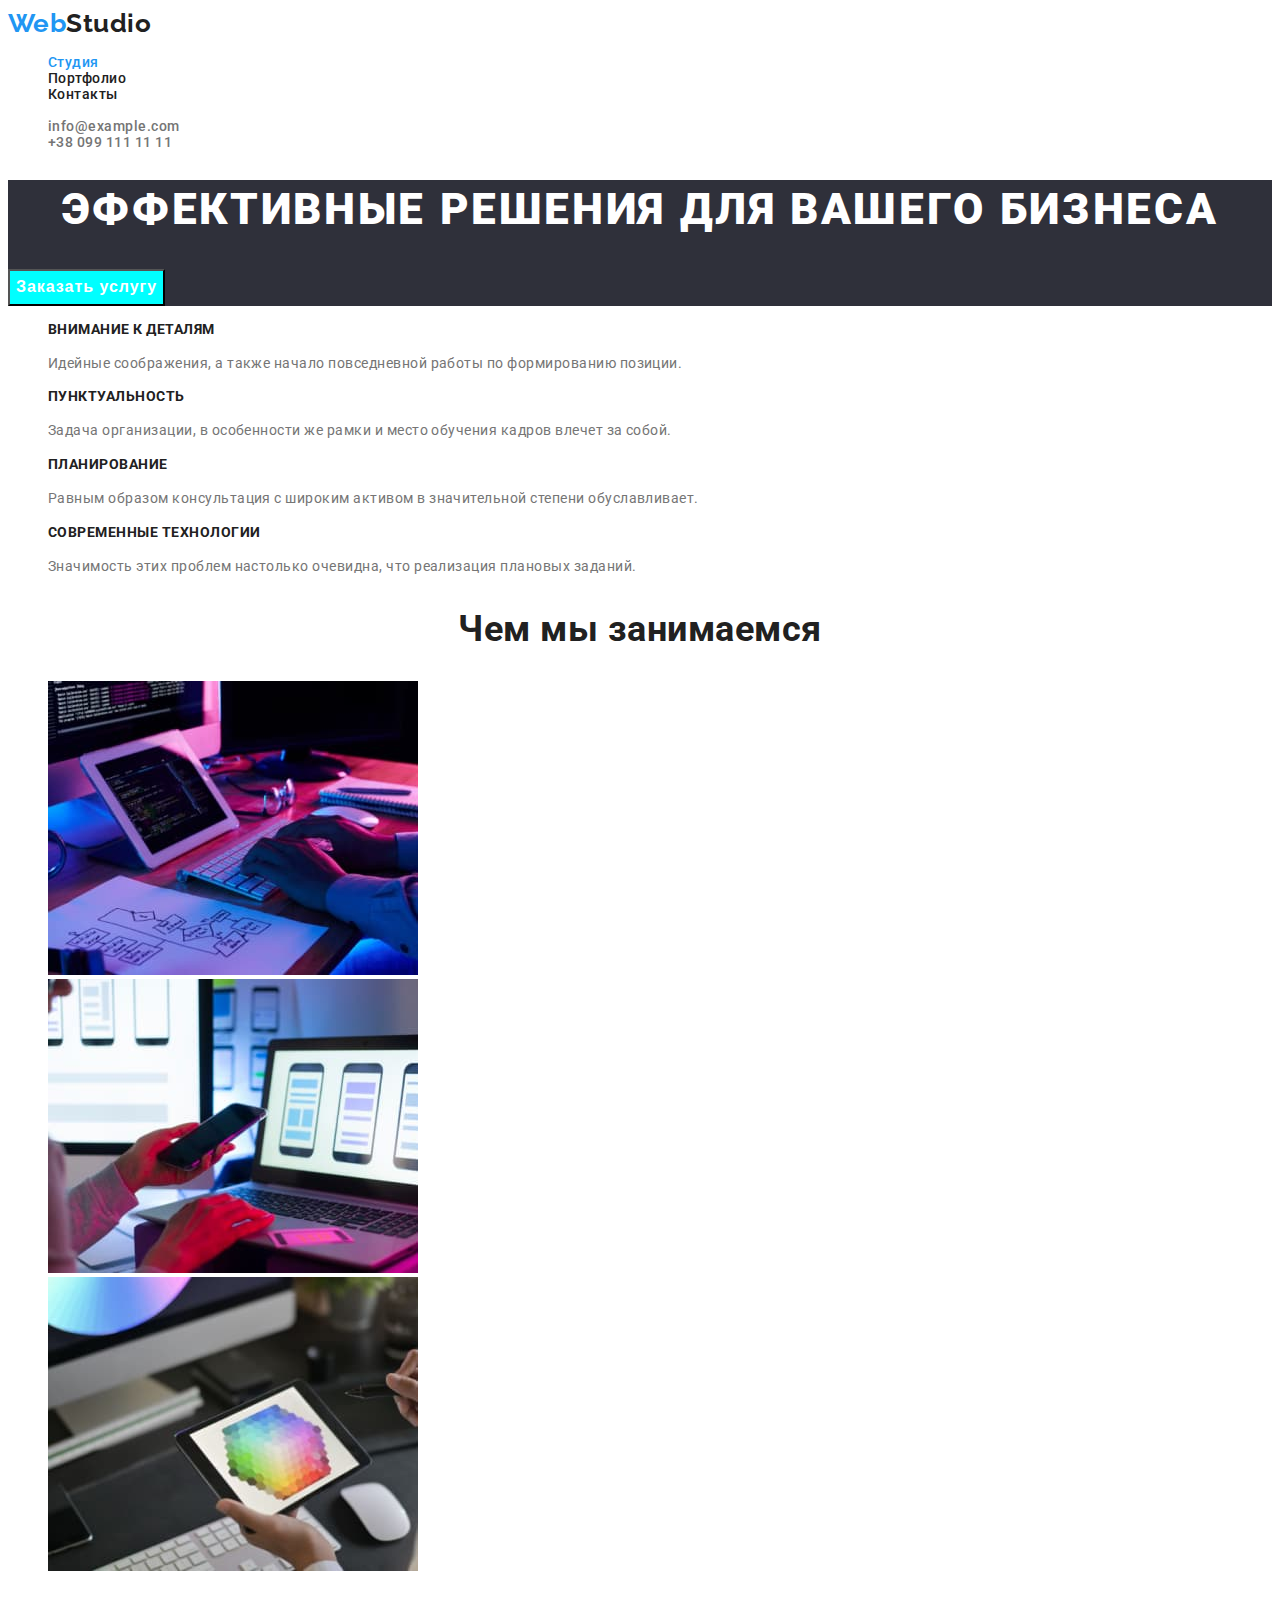
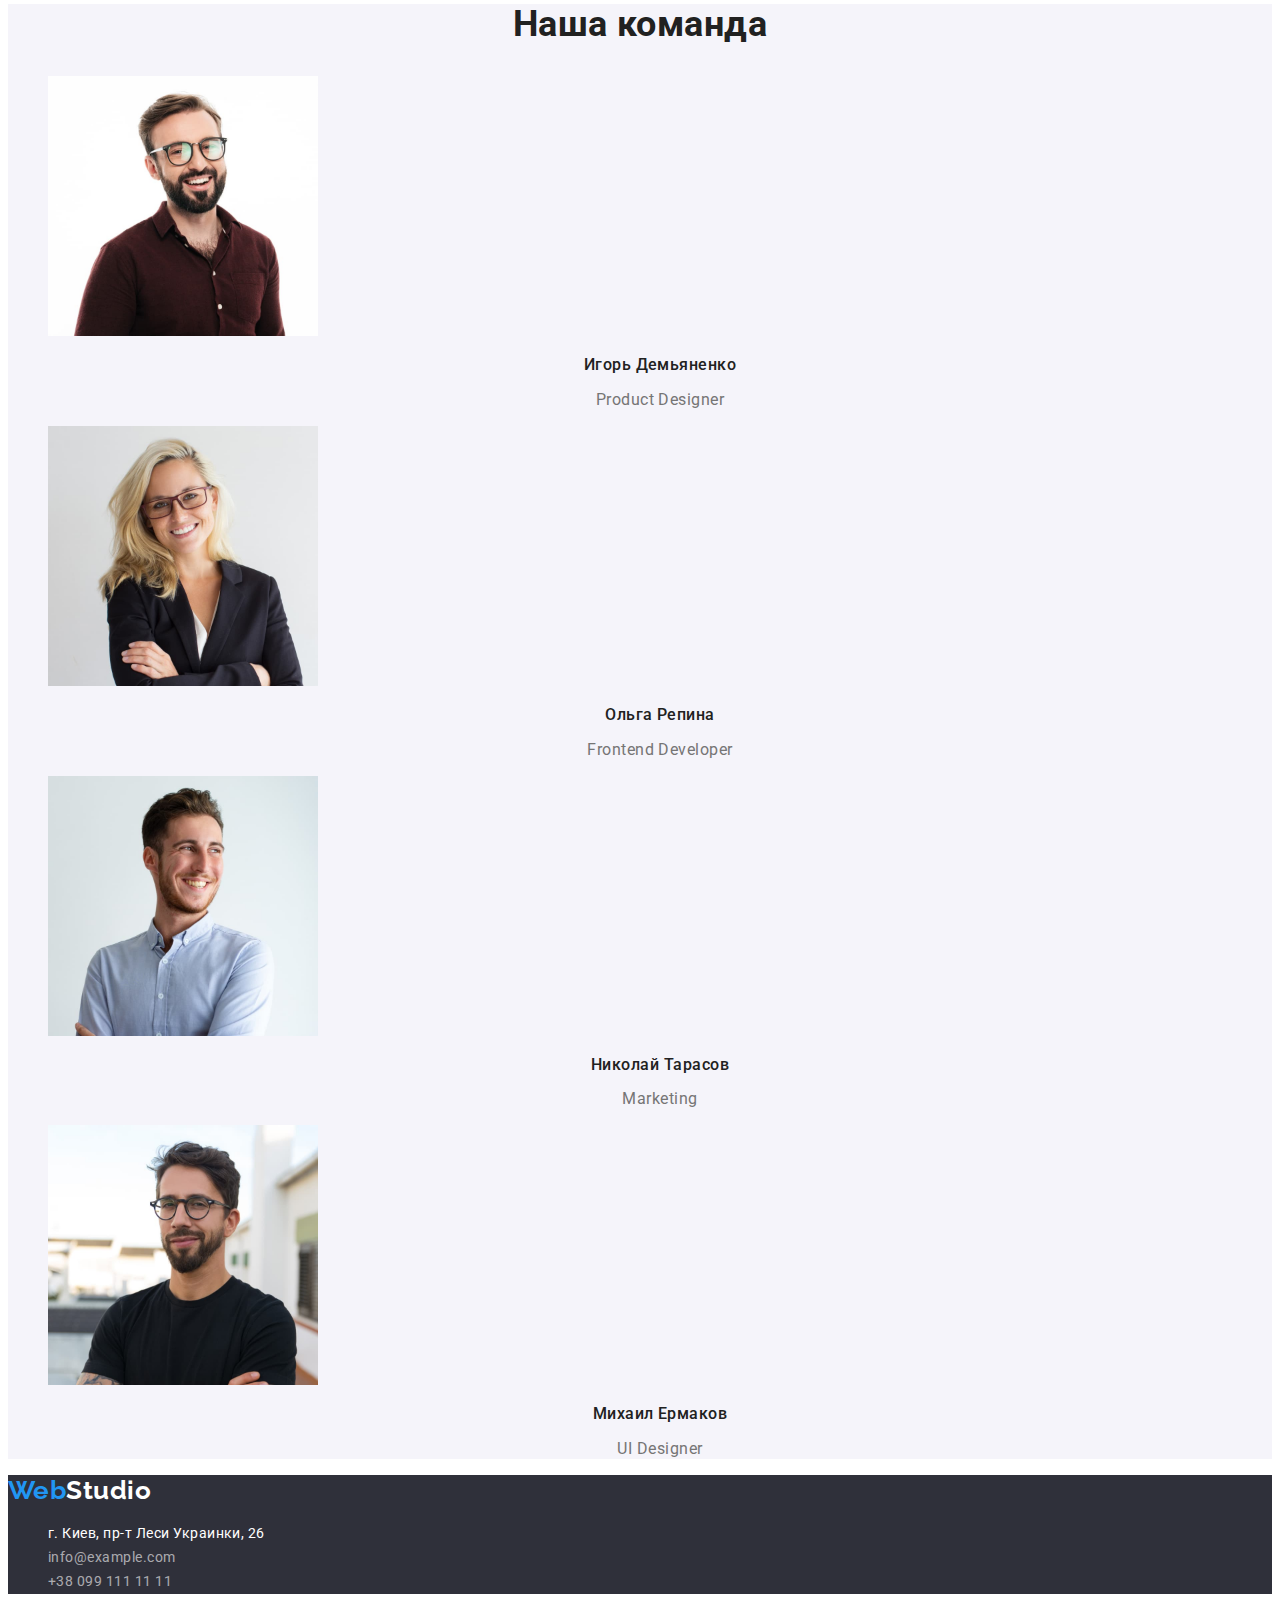
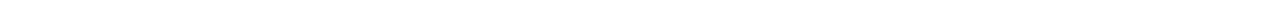
<file: index.html>
<!DOCTYPE html>
<html lang="en">
<head>
    <meta charset="UTF-8">
    <meta http-equiv="X-UA-Compatible" content="IE=edge">
    <meta name="viewport" content="width=device-width, initial-scale=1.0">
    <link rel="preconnect" href="https://fonts.googleapis.com">
    <link rel="preconnect" href="https://fonts.gstatic.com" crossorigin>
    <title>Студия</title>
    <link href="https://fonts.googleapis.com/css2?family=Raleway:wght@700&family=Roboto:wght@400;500;700;900&display=swap"
        rel="stylesheet">
    <link rel="stylesheet" href="./css/style.css">
</head>
<body>
    <!-- Хеддер -->
    <header>
        <nav>
            <a class="logo link" href="/"><span class="logo-accent">Web</span>Studio</a>
            <ul class="list">
                <li class="menu-item"><a class="link-nav current link" href="">Студия</a></li>
                <li class="menu-item"><a class="link-nav link" href="./portfolio.html">Портфолио</a></li>
                <li class="menu-item"><a class="link-nav link" href="#contacs">Контакты</a></li>
            </ul>
        </nav>
        <ul class="list">
            <li class="menu-item"><a class="link-contact link" href="mailto:nfo@example.com">info@example.com</a></li>
            <li class="menu-item"><a class="link-contact link" href="tel+380991111111">+38 099 111 11 11</a></li>
        </ul>
    </header>
   <main>
       <!-- Герой -->
        <section class="hero">
            <h1 class="hero-header">Эффективные решения для вашего бизнеса</h1>
            <button class="hero-button" type="button">Заказать услугу</button>
        </section>
        <!-- Наши способности -->
        <section>
            <!-- h2 который спрячется за стилями -->
            <ul class="list">
                <li>
                    <h3 class="page-stronges">Внимание к деталям</h3>
                    <p class="text-strong">Идейные соображения, а также начало повседневной работы по формированию позиции.</p>
                </li>
                <li>
                    <h3 class="page-stronges">Пунктуальность</h3>
                    <p class="text-strong">Задача организации, в особенности же рамки и место обучения кадров влечет за собой.</p>
                </li>
                <li>
                    <h3 class="page-stronges">Планирование</h3>
                    <p class="text-strong">Равным образом консультация с широким активом в значительной степени обуславливает.</p>
                </li>
                <li>
                    <h3 class="page-stronges">Современные технологии</h3>
                    <p class="text-strong">Значимость этих проблем настолько очевидна, что реализация плановых заданий.</p>
                </li>
            </ul>
        </section>
        <!-- чем мы занимаемся -->
        <section>
            <h2 class="what-we-do">Чем мы занимаемся</h2>
            <ul class="list">
                <li><img src="./image/img.jpg" alt="клавиатура" width="370"></li>
                <li><img src="./image/img1.jpg" alt="телефон" width="370"></li>
                <li><img src="./image/img2.jpg" alt="набор цветов" width="370"></li>
            </ul>
        </section>
        <!-- Наша команда -->
        <section class="our-team">
            <h2 class="team">Наша команда</h2>
            <ul class="list">
                <li>
                    <img src="./image/demjanenko.jpg" alt="Игорь Демьяненко" width="270">
                    <h3 class="team-names">Игорь Демьяненко</h3>
                    <p class="team-position">Product Designer</p>
                </li>
                <li>
                    <img src="./image/repena.jpg" alt="Ольга Репина" width="270">
                    <h3 class="team-names">Ольга Репина</h3>
                    <p class="team-position">Frontend Developer</p>
                </li>
                <li>
                    <img src="./image/tarasov.jpg" alt="Николай Тарасов" width="270">
                    <h3 class="team-names">Николай Тарасов</h3>
                    <p class="team-position">Marketing</p>
                </li>
                <li>
                    <img src="./image/ermakov.jpg" alt="Михаил Ермаков" width="270">
                    <h3 class="team-names">Михаил Ермаков</h3>
                    <p class="team-position">UI Designer</p>
                </li>
            </ul>
        </section>
   </main>
<!-- Футер -->
   <footer class="footer">
    <a class="logo-footer logo link" href="/"><span class="logo-accent">Web</span>Studio</a>
    <address id="contacs" class="address-list">
        <ul class="list">
            <li class="footer-item"><a class="adress-text link" href="">г. Киев, пр-т Леси Украинки, 26</a></li>
            <li class="footer-item"><a class="link-footer link" href="mailto:nfo@example.com">info@example.com</a></li>
            <li class="footer-item"><a class="link-footer link" href="tel:+380991111111">+38 099 111 11 11</a></li>
        </ul>
    </address>
   </footer>
</body>
</html>
</file>
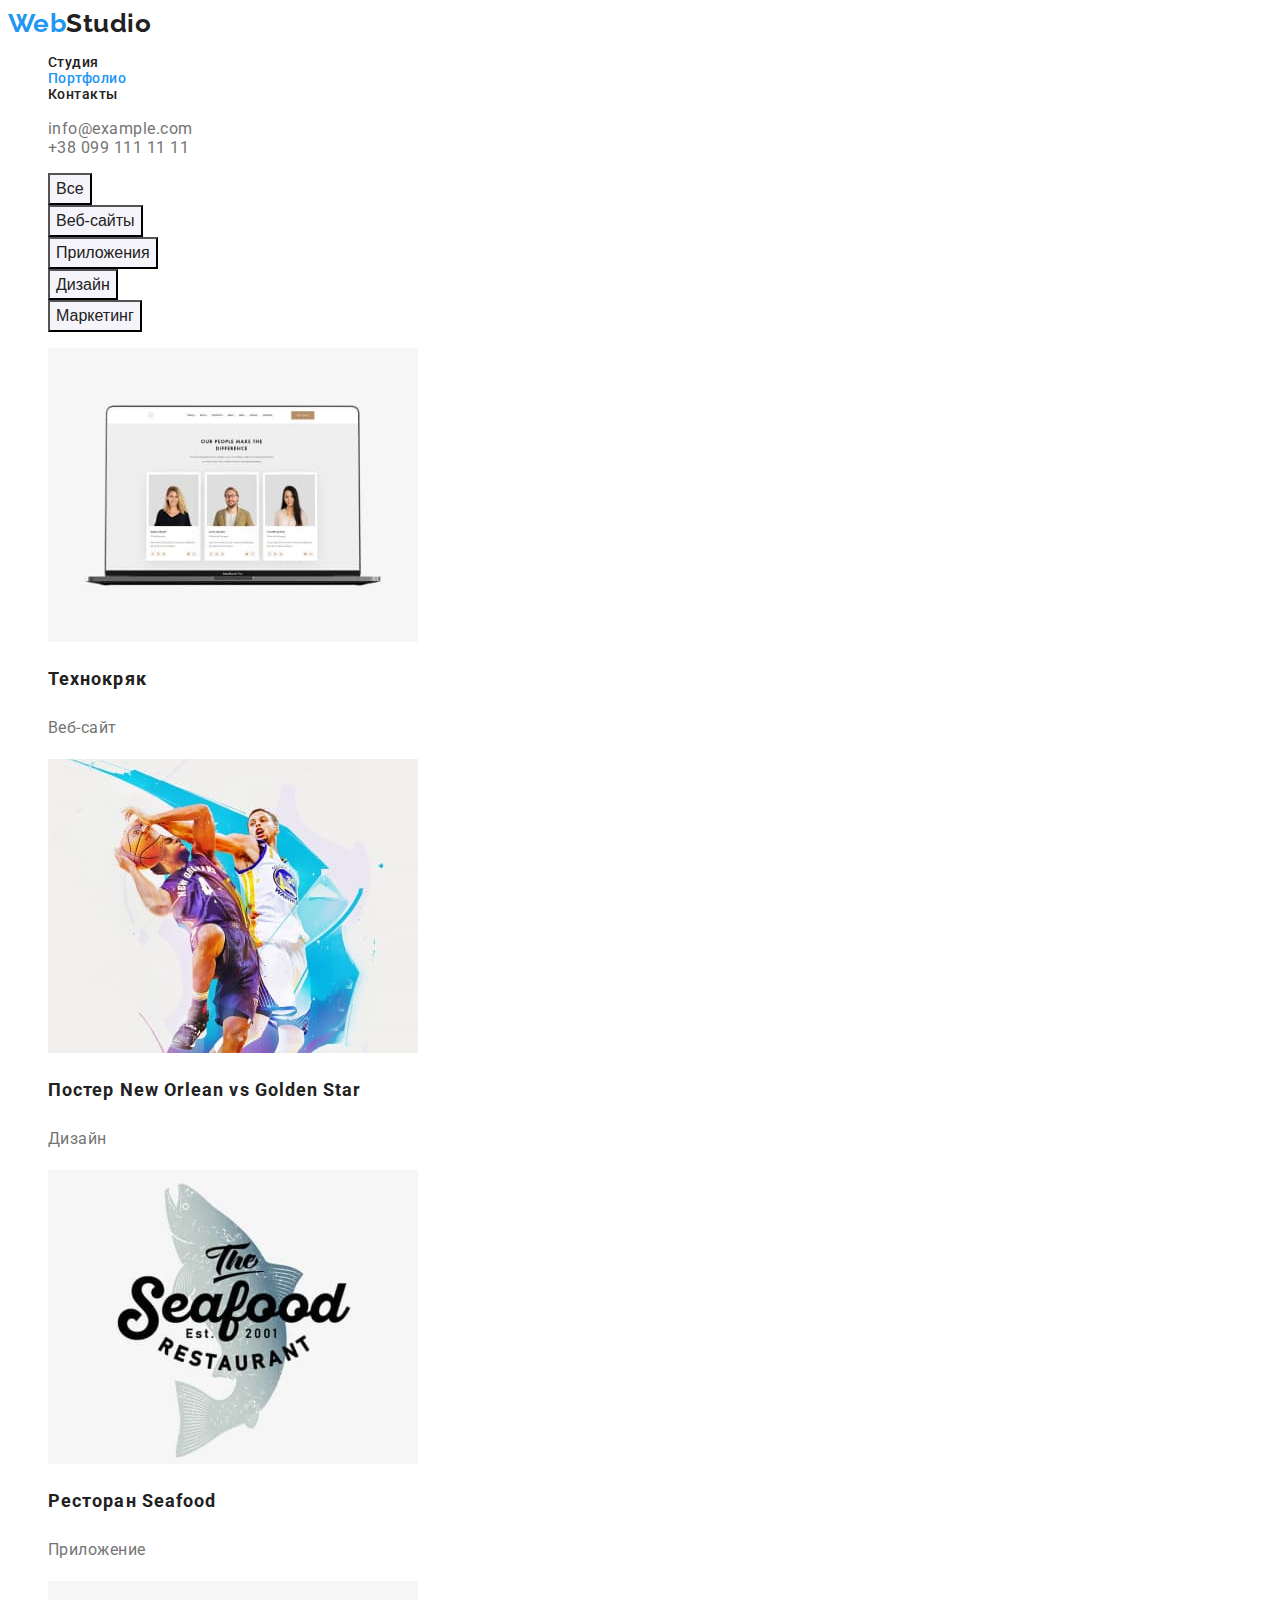
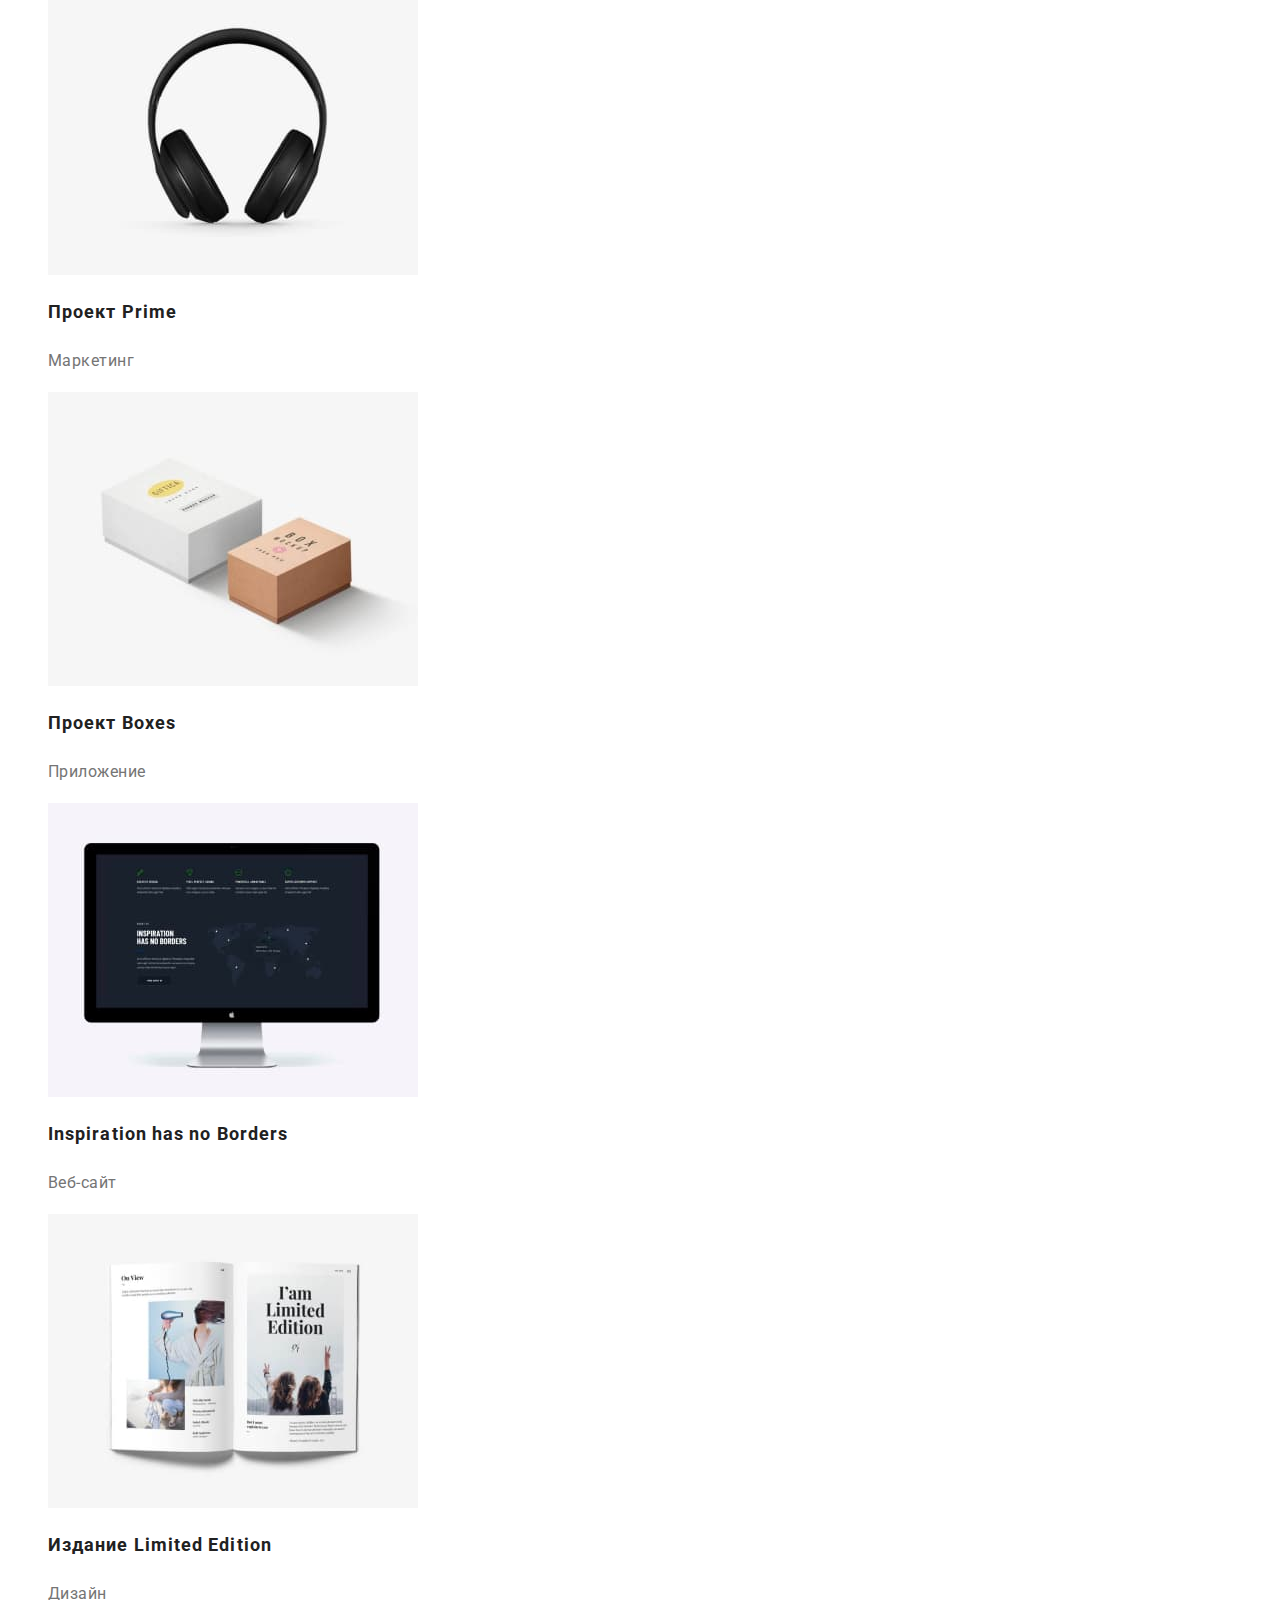
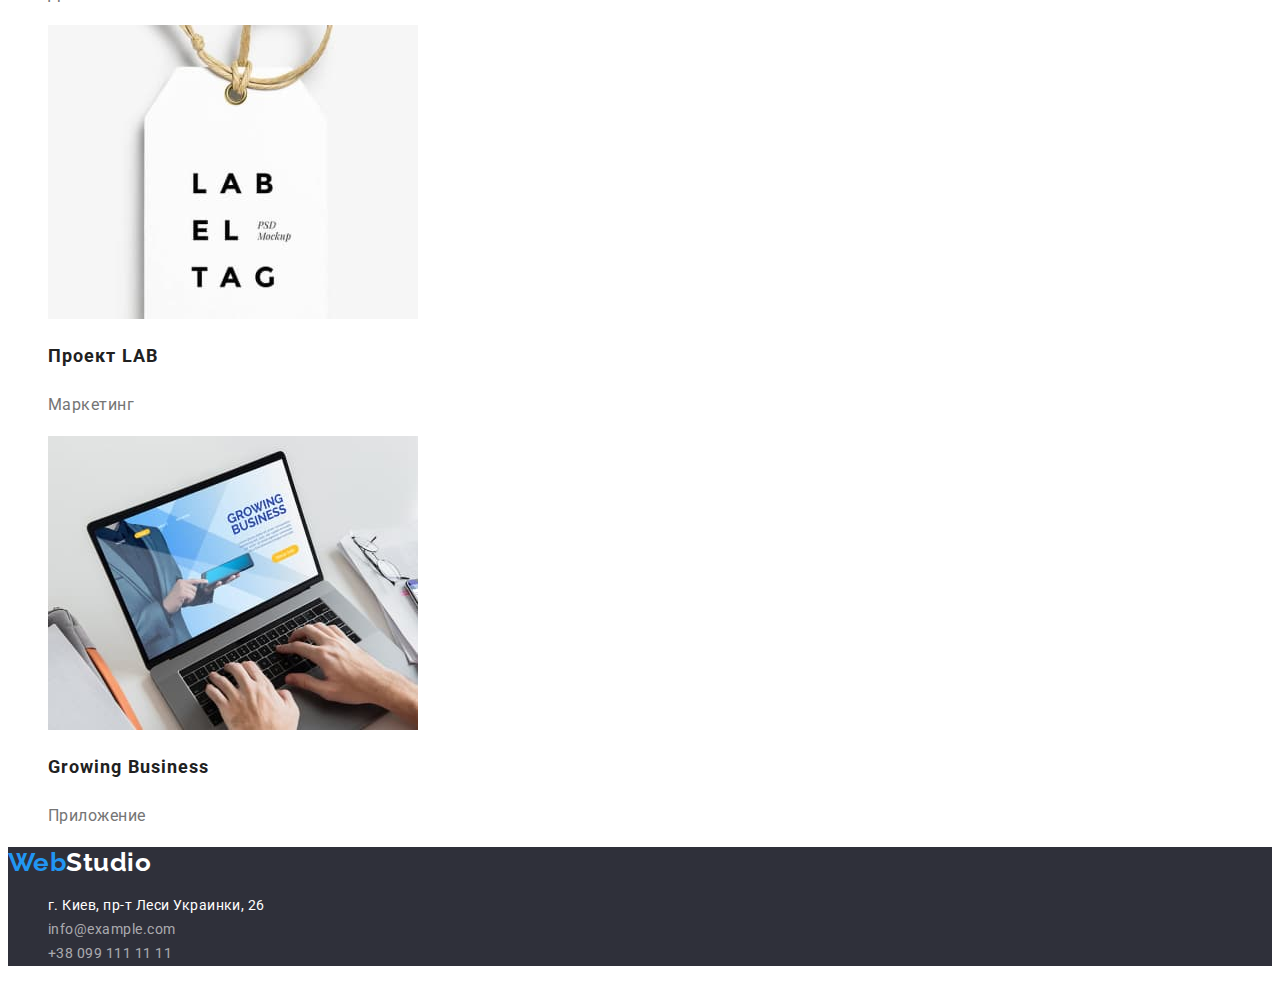
<file: portfolio.html>
<!DOCTYPE html>
<html lang="en">
<head>
    <meta charset="UTF-8">
    <meta http-equiv="X-UA-Compatible" content="IE=edge">
    <meta name="viewport" content="width=device-width, initial-scale=1.0">
    <title>Document</title>
    <link href="https://fonts.googleapis.com/css2?family=Raleway:wght@700&family=Roboto:wght@400;500;700;900&display=swap"
        rel="stylesheet">
    <link rel="stylesheet" href="./css/style.css">
</head>
<body>
    <!-- Хеддер -->
    <header>
        <nav>
            <a class="logo link" href="/"><span class="logo-accent">Web</span>Studio</a>
            <ul class="list">
                <li class="menu-item"><a class="link-nav link" href="./index.html">Студия</a></li>
                <li class="menu-item"><a class="link-nav current link" href="./portfolio.html">Портфолио</a></li>
                <li class="menu-item"><a class="link-nav link" href="#contacs">Контакты</a></li>
            </ul>
        </nav>
        <ul class="list">
            <li><a class="link-contact link" href="mailto:nfo@example.com">info@example.com</a></li>
            <li><a class="link-contact link" href="tel+380991111111">+38 099 111 11 11</a></li>
        </ul>
    </header>
    <main>
        <!-- h1 который спрячется за стилями -->
        <!-- Секция кнопок -->
        <ul class="list">
            <li><button class="portfolio-button btn-portfolio" type="button">Все</button></li>
            <li><button class="portfolio-button btn-portfolio" type="button">Веб-сайты</button></li>
            <li><button class="portfolio-button btn-portfolio" type="button">Приложения</button></li>
            <li><button class="portfolio-button btn-portfolio" type="button">Дизайн</button></li>
            <li><button class="portfolio-button btn-portfolio" type="button">Маркетинг</button></li>
        </ul>
        <!-- Секция проектов -->
        <ul class="list">
            <li>
                <a class="link" href=""> 
                    <img src="./image/images-portfolio/морнитор.jpg" alt="монитор" width="370">
                    <h2 class="names-galery">Технокряк</h2>
                    <p class="name">Веб-сайт</p>
                </a>
            </li>
            <li>
                <a class="link" href="">
                    <img src="./image/images-portfolio/баскетболисты.jpg" alt="баскетболисты" width="370">
                    <h2 class="names-galery">Постер New Orlean vs Golden Star</h2>
                    <p class="name">Дизайн</p>
                </a>
            </li>
            <li>
                 <a class="link" href="">
                        <img src="./image/images-portfolio/ресторан.jpg" alt="ресторан" width="370">
                        <h2 class="names-galery">Ресторан Seafood</h2>
                        <p class="name">Приложение</p>
                 </a>
            </li>
            
            <li>
                <a class="link" href="">
                    <img src="./image/images-portfolio/наушники.jpg" alt="наушники" width="370">
                    <h2 class="names-galery">Проект Prime</h2>
                    <p class="name">Маркетинг</p>
                </a>
            </li>
                
            <li>
                <a class="link" href="">
                    <img src="./image/images-portfolio/кирпичи.jpg" alt="кирпичи" width="370">
                    <h2 class="names-galery">Проект Boxes</h2>
                    <p class="name">Приложение</p>
                </a>
            </li>
                
            <li>
                <a class="link" href="">
                    <img src="./image/images-portfolio/дисплей.jpg" alt="дисплей" width="370">
                    <h2 class="names-galery">Inspiration has no Borders</h2>
                    <p class="name">Веб-сайт</p>
                </a>
            </li>
                
            <li>
                <a class="link" href="">
                    <img src="./image/images-portfolio/книга.jpg" alt="книга" width="370">
                    <h2 class="names-galery">Издание Limited Edition</h2>
                    <p class="name">Дизайн</p>
                </a>
            </li>
                
            <li>
                <a class="link" href="">
                    <img src="./image/images-portfolio/бирка.jpg" alt="бирка" width="370">
                    <h2 class="names-galery">Проект LAB</h2>
                    <p class="name">Маркетинг</p>
                </a>
            </li>
            <li>
                <a class="link" href="">
                    <img src="./image/images-portfolio/печать.jpg" alt="печать" width="370">
                    <h2 class="names-galery">Growing Business</h2>
                    <p class="name">Приложение</p>
                </a>
            </li>
        </ul>
    </main>
<!-- Футер -->
<footer class="footer">
    <a class="logo-footer logo link" href="/"><span class="logo-accent">Web</span>Studio</a>
    <address id="contacs" class="address-list">
        <ul class="list">
            <li class="footer-item"><a class="adress-text link" href="">г. Киев, пр-т Леси Украинки, 26</a></li>
            <li class="footer-item"><a class="link-footer link" href="mailto:nfo@example.com">info@example.com</a></li>
            <li class="footer-item"><a class="link-footer link" href="tel:+380991111111">+38 099 111 11 11</a></li>
        </ul>
    </address>
</footer>
</body>
</html>
</file>
<file: css/style.css>
:root {
    --accent-color: #2196F3;
    --headers-color: #212121;
    --text-color: #757575;
    --background-whitetext-color: #FFFFFF;
    --background-grey-color: #F5F4FA;
    --background-durk-color: #2F303A;
    --footer-contact-color:  rgba(255, 255, 255, 0.6);

}

body {
    color: var(--text-color);

    font-family: "Roboto", sans-serif;
    font-style: normal;
    letter-spacing: 0.03em;
}
h1,h2,h3,h4,h5,h6 {
    color: var(--headers-color);
}

.list{
    list-style: none;
    
}
.link{
    text-decoration: none;
}

/* логотип компании */
.logo-accent{
    color: var(--accent-color);
}
.logo{
    color: var(--headers-color);

    font-family: 'Raleway';
    font-weight: 700;
    font-size: 26px;
    line-height: 1.19; 
     
}
.menu-item {
    font-weight: 500;
    font-size: 14px;
    line-height: 1.14;
   
}

/* навигация ссылок */
.link-nav {
    color: var(--headers-color);
}
.current{
    color: var(--accent-color);
}
.link-nav:hover,
.link-nav:focus {
    color: var(--accent-color);
}
.link-contact{
    color: inherit;
}
.link-contact:hover,
.link-contact:focus {
    color: var(--accent-color);
}


/* секция героя */
.hero{
    background-color: var(--background-durk-color);
}
.hero-header{
    color: var(--background-whitetext-color);

    
    font-weight: 900;
    font-size: 44px;
    line-height: 1.36;
    text-align: center;
    letter-spacing: 0.06em;
    text-transform: uppercase;
}
.hero-button{
    color: var(--background-whitetext-color);
    background-color: aqua;


    font-weight: 700;
    font-size: 16px;
    line-height: 1.88;
    
    text-align: center;
    letter-spacing: 0.06em;
    
}
.hero-button:focus,
.hero-button:hover {
    background-color: var(--accent-color);
}
.hero-button{
    cursor: pointer;
}

.page-stronges {

    font-weight: 700;
    font-size: 14px;
    line-height: 1.14;
    text-transform: uppercase;
}



/* секция что мы делаем */
.text-strong {
    color: var(--text-color);


    font-weight: 400;
    font-size: 14px;
    line-height: 1.71;
}

/* секция чем мы занимаемся */
.what-we-do{
    
    
    font-weight: 700;
    font-size: 36px;
    line-height: 1.16;
    text-align: center;
}


/* секция наша команда */
.team{
    
    font-weight: 700;
    font-size: 36px;
    line-height: 1.16;
    text-align: center;

}

.our-team {
    background-color: var(--background-grey-color);
}

.team-names{

    font-weight: 500;
    font-size: 16px;
    line-height: 1.18; 
    text-align: center;
}



.team-position{
    font-weight: 400;
    font-size: 16px;
    line-height: 1.18;
    text-align: center;
}



/* секция футера */
.footer{
    background-color: var(--background-durk-color);
}
.logo-footer{
    color: var(--background-whitetext-color);
}
.adress-text{
    color: var(--background-whitetext-color);
}
.address-list {
    font-style: normal;
}
.link-footer{
    color: var(--footer-contact-color)
}
.adress-text:hover,
.adress-text:focus {
    color: var(--accent-color);
}
.link-footer:hover,
.link-footer:focus {
    color: var(--accent-color);
}
.footer-item{
    font-weight: 400;
    font-size: 14px;
    line-height: 1.71;

}


/*////////////////// стили портфолио //////////////////// */

.portfolio-button{
    color: var(--headers-color);
    background-color: var(--background-grey-color);

    font-weight: 500;
    font-size: 16px;
    line-height: 1.62;
    text-align: center;
}
.portfolio-button:hover,
.portfolio-button:focus{
    color: var(--background-whitetext-color);
    background-color: var(--accent-color);
}
/* .btn-portfolio{


    font-weight: 500;
    font-size: 16px;
    line-height: 1.62;
    text-align: center;
} */
.portfolio-button {
    cursor: pointer;
}

.names-galery{
    
    font-weight: 700;
    font-size: 18px;
    line-height: 2;
    letter-spacing: 0.06em;
;
}


.name {
    color: var(--text-color);

    font-weight: 400;
    font-size: 16px;
    line-height: 1.88;
}
</file>
